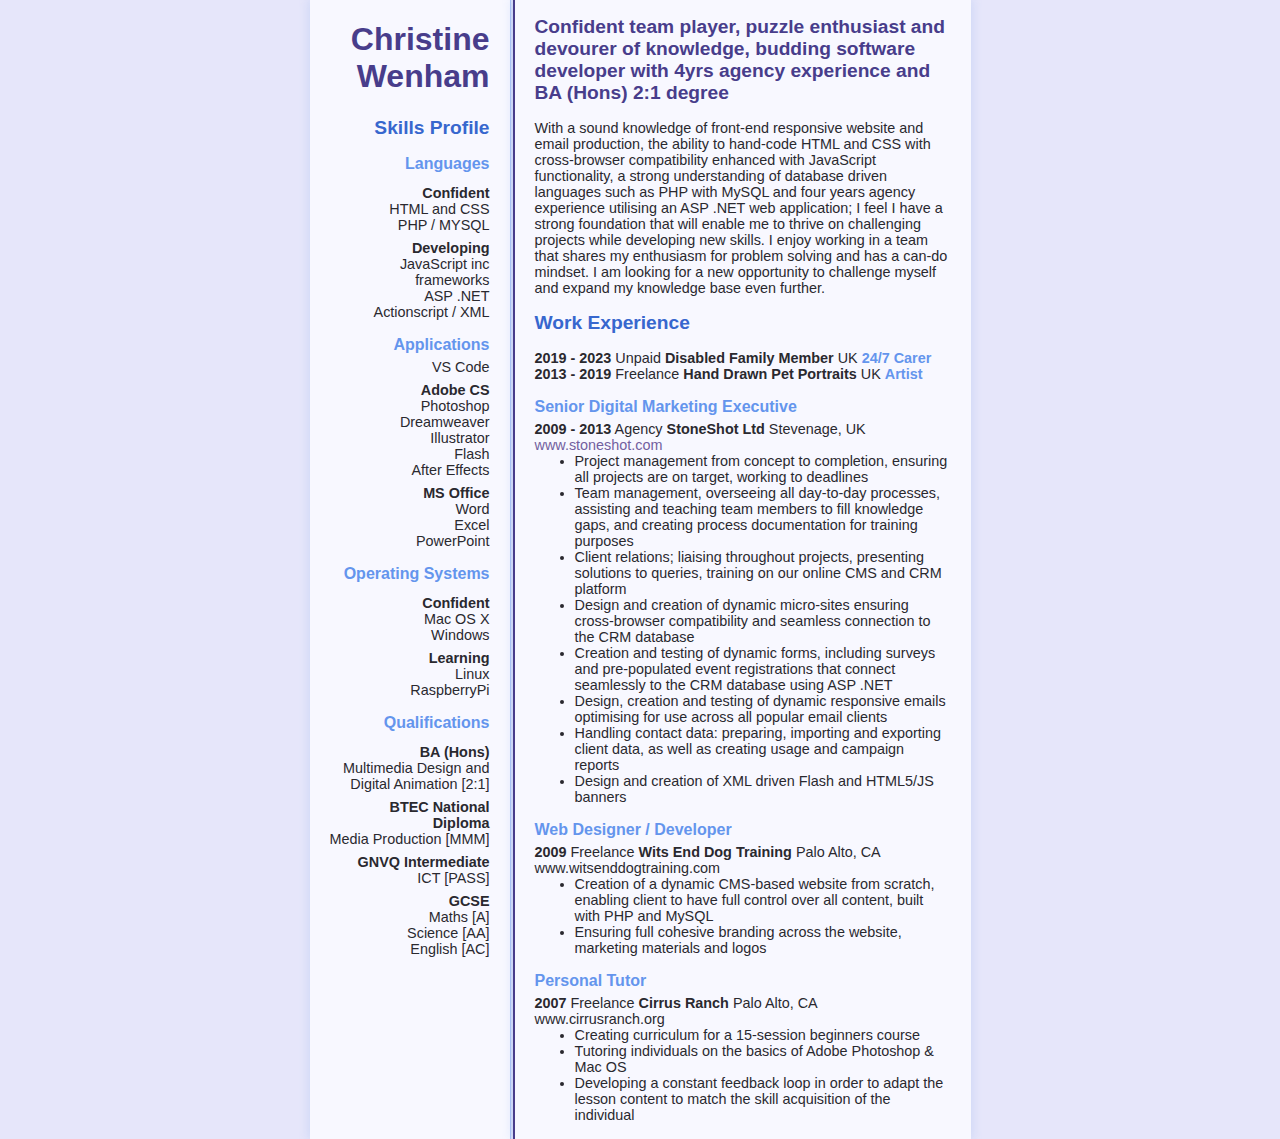
<file: index.html>
<!DOCTYPE html>
<html lang="en">
  <head>
    <meta charset="UTF-8" />
    <title>Christine Wenham CV</title>
    <link href="./styles.css" rel="stylesheet" />
  </head>
  <body>
    <div id="main" class="container">
    <div id="col-left" class="one">
    <h1>Christine Wenham</h1>

    <h2>Skills Profile</h2>
    <ul>
      <li>
        <h3>Languages</h3>
        <ul class="skills">
          <li><b>Confident</b>
            <ul>
              <li>HTML and CSS</li>
              <li>PHP / MYSQL</li>
            </ul>
          </li>
          <li><b>Developing</b>
            <ul>
              <li>JavaScript inc frameworks</li>
              <li>ASP .NET</li>
              <li>Actionscript / XML</li>
            </li>
          </ul>
            
        </ul>
      </li>

      <li>
        <h3>Applications</h3>
        <ul class="skills">
          <li>VS Code</li>

          <li><b>Adobe CS</b>
            <ul>
              <li>Photoshop</li>
              <li>Dreamweaver</li>
              <li>Illustrator</li>
              <li>Flash</li>
              <li>After Effects</li>
            </ul>
          </li>
          <li><b>MS Office</b>
            <ul>
              <li>Word</li>
              <li>Excel</li>
              <li>PowerPoint</li>
            </ul>
          </li>
        </ul>
      </li>

      <li>
        <h3>Operating Systems</h3>
        <ul class="skills">
          <li>
            <b>Confident</b>
            <ul>
              <li>Mac OS X</li>
              <li>Windows</li>
            </ul>
          </li>
          <li>
            <b>Learning</b>
            <ul>
              <li>Linux</li>
              <li>RaspberryPi</li>
            </ul>
          </li>
        </ul>
      </li>

      <li>
        <h3>Qualifications</h3>
        <ul class="skills">
          <li>
            <b>BA (Hons)</b>
            Multimedia Design and <br/>Digital Animation [2:1]
          </li>
          <li>
            <b>BTEC National Diploma</b>
            Media Production [MMM]
          </li>
          <li>
            <b>GNVQ Intermediate</b>
            ICT [PASS]
          </li>
          <li>
            <b>GCSE</b>
            <ul>
              <li>Maths [A]</li>
              <li>Science [AA]</li>
              <li>English [AC]</li>
            </ul>
          </li>
        </ul>
      </li>
    </ul>
  </div>
    
  <div id="col-right" class="two">

    <h2 id="tagline">Confident team player, puzzle enthusiast and devourer of knowledge, budding software developer with 4yrs agency experience and BA (Hons) 2:1 degree</h2>
    
    <p>With a sound knowledge of front-end responsive website and email production, the ability to hand-code HTML and CSS with cross-browser compatibility enhanced with JavaScript functionality, a strong understanding of database driven languages such as PHP with MySQL and four years agency experience utilising an ASP .NET web application; I feel I have a strong foundation that will enable me to thrive on challenging projects while developing new skills. I enjoy working in a team that shares my enthusiasm for problem solving and has a can-do mindset. I am looking for a new opportunity to challenge myself and expand my knowledge base even further.</p> 
    
    <h2>Work Experience </h2>
    <ul>
      <li>
        <b class="year">2019 - 2023</b> 
          Unpaid 
        <b class="company">Disabled Family Member</b> 
          UK 
          <b class="job-title">24/7 Carer</b>
      </li>
      <li>
        <b class="year">2013 - 2019</b> 
        Freelance 
        <b class="company">Hand Drawn Pet Portraits</b> 
        UK 
        <b class="job-title">Artist</b>
      </li>
      <li>
        <h3 class="job-title">Senior Digital Marketing Executive</h3> 
        <b class="year">2009 - 2013</b> Agency <b class="company">StoneShot Ltd</b> Stevenage, UK <br />
        <a class="link" href="https://www.stoneshot.com/learn/">www.stoneshot.com</a>
        <ul class="duties">
          <li>Project management from concept to completion, ensuring all projects are on target, working to deadlines </li>
          <li>Team management, overseeing all day-to-day processes, assisting and teaching team members to fill knowledge gaps, and creating process documentation for training purposes </li>
          <li>Client relations; liaising throughout projects, presenting solutions to queries, training on our online CMS and CRM platform </li>
          <li>Design and creation of dynamic micro-sites ensuring cross-browser compatibility and seamless connection to the CRM database</li>
          <li>Creation and testing of dynamic forms, including surveys and pre-populated event registrations that connect seamlessly to the CRM database using ASP .NET </li>
          <li>Design, creation and testing of dynamic responsive emails optimising for use across all popular email clients </li>
          <li>Handling contact data: preparing, importing and exporting client data, as well as creating usage and campaign reports</li>
          <li>Design and creation of XML driven Flash and HTML5/JS banners</li>
        </ul> 
      </li>
      <li>
        <h3 class="job-title">Web Designer / Developer</h3>
        <b class="year">2009</b> Freelance <b class="company">Wits End Dog Training</b> Palo Alto, CA <br />
        www.witsenddogtraining.com 
         
        <ul class="duties">
          <li>Creation of a dynamic CMS-based website from scratch, enabling client to have full control over all content, built with PHP and MySQL</li>
          <li>Ensuring full cohesive branding across the website, marketing materials and logos </li>
        </ul>
      </li> 
      <li>
        <h3 class="job-title">Personal Tutor </h3>
        <b class="year">2007</b> Freelance <b class="company">Cirrus Ranch</b> Palo Alto, CA <br />
        www.cirrusranch.org
        
        <ul class="duties">
          <li>Creating curriculum for a 15-session beginners course</li>
          <li>Tutoring individuals on the basics of Adobe Photoshop & Mac OS</li>
          <li>Developing a constant feedback loop in order to adapt the lesson content to match the skill acquisition of the individual</li>
        </ul>
      </li>
    
    </ul>
  </div>
  </div>
  </body>
</html>
</file>
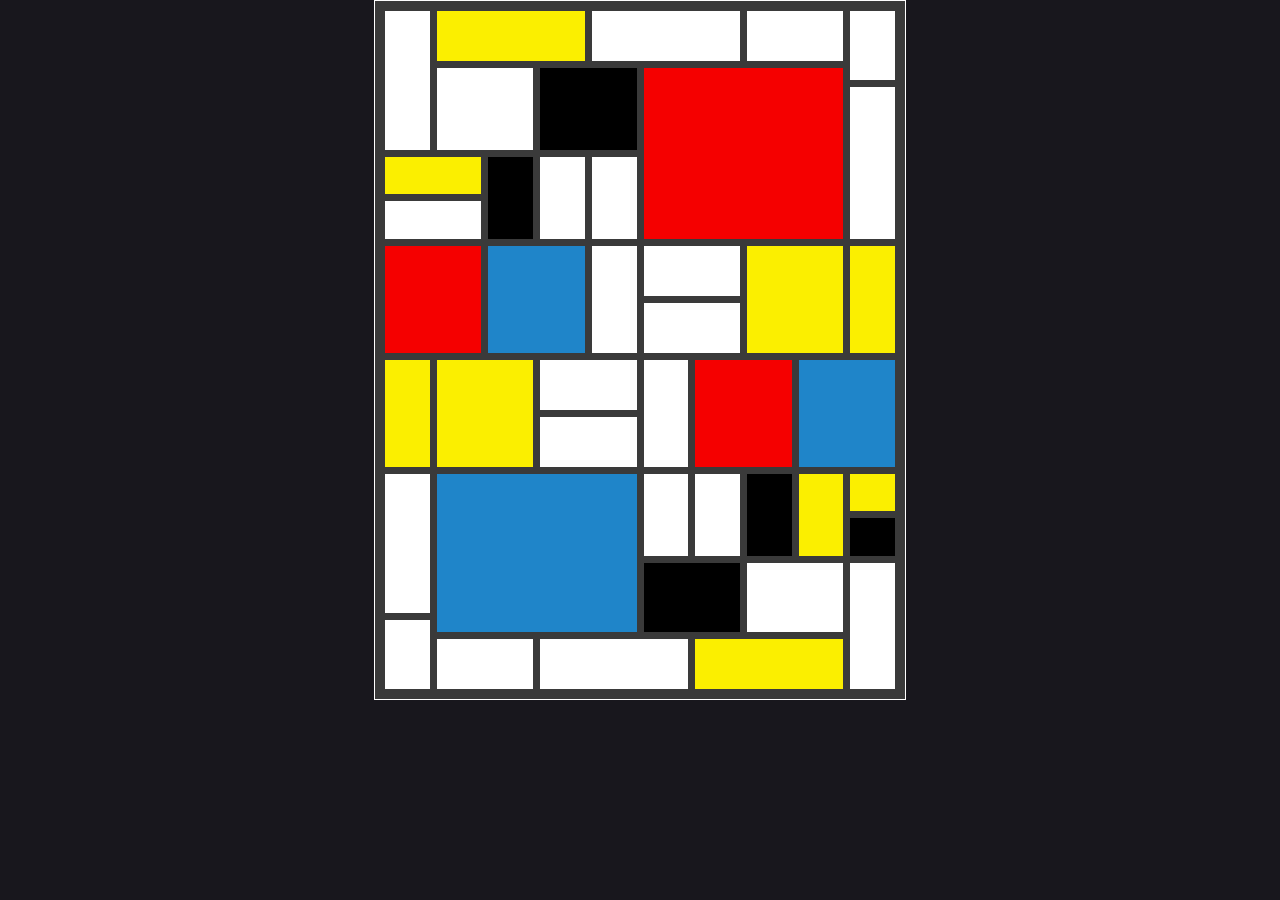
<file: grid-art/index.html>
<!DOCTYPE html>
<html lang="en">
  <head>
    <meta charset="UTF-8" />
    <meta name="viewport" content="width=device-width, initial-scale=1.0" />
    <title>Grid Placement</title>
    <style>
      body {
        padding: 0;
        margin: 0;
        background-color: rgb(24, 23, 29);
      }
      .main {
        display: flex;
        justify-content: center;
        align-items: center;
      }
      .container {
        border: 1px solid white;
        height: 678px;
        width: 510px;
        background-color: rgb(58, 58, 58);
        display: grid;
        padding: 10px;
        gap: 7px;
        grid-template-columns: repeat(10, 1fr);
        grid-template-rows:
          1fr 0.25fr 1.25fr repeat(2, 0.75fr) repeat(4, 1fr) repeat(2, 0.75fr)
          1fr 0.25fr 1fr;
        grid-template-areas:
          "wht1 ylw1 ylw1 ylw1 wht2 wht2 wht2 wht3 wht3 wht4"
          "wht1 wht5 wht5 blk1 blk1 red1 red1 red1 red1 wht4"
          "wht1 wht5 wht5 blk1 blk1 red1 red1 red1 red1 wht6"
          "ylw2 ylw2 blk2 wht7 wht8 red1 red1 red1 red1 wht6"
          "wht9 wht9 blk2 wht7 wht8 red1 red1 red1 red1 wht6"
          "red2 red2 blu1 blu1 wt10 wt11 wt11 ylw3 ylw3 ylw4"
          "red2 red2 blu1 blu1 wt10 wt12 wt12 ylw3 ylw3 ylw4"
          "ylw5 ylw6 ylw6 wt13 wt13 wt14 red3 red3 blu2 blu2"
          "ylw5 ylw6 ylw6 wt15 wt15 wt14 red3 red3 blu2 blu2"
          "wt16 blu3 blu3 blu3 blu3 wt17 wt18 blk3 ylw7 ylw8"
          "wt16 blu3 blu3 blu3 blu3 wt17 wt18 blk3 ylw7 blk4"
          "wt16 blu3 blu3 blu3 blu3 blk5 blk5 wt19 wt19 wt20"
          "wt21 blu3 blu3 blu3 blu3 blk5 blk5 wt19 wt19 wt20"
          "wt21 wt22 wt22 wt23 wt23 wt23 ylw9 ylw9 ylw9 wt20";
      }

      .yellow {
        background-color: rgb(251, 239, 0);
      }
      .blue {
        background-color: rgb(31, 133, 201);
      }
      .red {
        background-color: rgb(245, 0, 0);
      }
      .black {
        background-color: black;
      }
      .white {
        background-color: white;
      }
      #y1 {
        grid-area: ylw1;
      }
      #y2 {
        grid-area: ylw2;
      }
      #y3 {
        grid-area: ylw3;
      }
      #y4 {
        grid-area: ylw4;
      }
      #y5 {
        grid-area: ylw5;
      }
      #y6 {
        grid-area: ylw6;
      }
      #y7 {
        grid-area: ylw7;
      }
      #y8 {
        grid-area: ylw8;
      }
      #y9 {
        grid-area: ylw9;
      }

      #b1 {
        grid-area: blk1;
      }
      #b2 {
        grid-area: blk2;
      }
      #b3 {
        grid-area: blk3;
      }
      #b4 {
        grid-area: blk4;
      }
      #b5 {
        grid-area: blk5;
      }

      #u1 {
        grid-area: blu1;
      }
      #u2 {
        grid-area: blu2;
      }
      #u3 {
        grid-area: blu3;
      }

      #r1 {
        grid-area: red1;
      }
      #r2 {
        grid-area: red2;
      }
      #r3 {
        grid-area: red3;
      }

      #w1 {
        grid-area: wht1;
      }
      #w2 {
        grid-area: wht2;
      }
      #w3 {
        grid-area: wht3;
      }
      #w4 {
        grid-area: wht4;
      }
      #w5 {
        grid-area: wht5;
      }
      #w6 {
        grid-area: wht6;
      }
      #w7 {
        grid-area: wht7;
      }
      #w8 {
        grid-area: wht8;
      }
      #w9 {
        grid-area: wht9;
      }

      #w10 {
        grid-area: wt10;
      }
      #w11 {
        grid-area: wt11;
      }
      #w12 {
        grid-area: wt12;
      }
      #w13 {
        grid-area: wt13;
      }
      #w14 {
        grid-area: wt14;
      }
      #w15 {
        grid-area: wt15;
      }
      #w16 {
        grid-area: wt16;
      }
      #w17 {
        grid-area: wt17;
      }
      #w18 {
        grid-area: wt18;
      }

      #w19 {
        grid-area: wt19;
      }
      #w20 {
        grid-area: wt20;
      }
      #w21 {
        grid-area: wt21;
      }
      #w22 {
        grid-area: wt22;
      }
      #w23 {
        grid-area: wt23;
      }
    </style>
  </head>

  <body>
    <div class="main">
      <div class="container">
        <div class="yellow" id="y1"></div>
        <div class="yellow" id="y2"></div>
        <div class="yellow" id="y3"></div>
        <div class="yellow" id="y4"></div>
        <div class="yellow" id="y5"></div>
        <div class="yellow" id="y6"></div>
        <div class="yellow" id="y7"></div>
        <div class="yellow" id="y8"></div>
        <div class="yellow" id="y9"></div>

        <div class="black" id="b1"></div>
        <div class="black" id="b2"></div>
        <div class="black" id="b3"></div>
        <div class="black" id="b4"></div>
        <div class="black" id="b5"></div>

        <div class="blue" id="u1"></div>
        <div class="blue" id="u2"></div>
        <div class="blue" id="u3"></div>

        <div class="red" id="r1"></div>
        <div class="red" id="r2"></div>
        <div class="red" id="r3"></div>

        <div class="white" id="w1"></div>
        <div class="white" id="w2"></div>
        <div class="white" id="w3"></div>
        <div class="white" id="w4"></div>
        <div class="white" id="w5"></div>
        <div class="white" id="w6"></div>
        <div class="white" id="w7"></div>
        <div class="white" id="w8"></div>
        <div class="white" id="w9"></div>
        <div class="white" id="w10"></div>
        <div class="white" id="w11"></div>
        <div class="white" id="w12"></div>
        <div class="white" id="w13"></div>
        <div class="white" id="w14"></div>
        <div class="white" id="w15"></div>
        <div class="white" id="w16"></div>
        <div class="white" id="w17"></div>
        <div class="white" id="w18"></div>
        <div class="white" id="w19"></div>
        <div class="white" id="w20"></div>
        <div class="white" id="w21"></div>
        <div class="white" id="w22"></div>
        <div class="white" id="w23"></div>
      </div>
    </div>
  </body>
</html>
</file>
<file: styles.css>
html {
    font: size 15px;
    font-family: 'Trebuchet MS', 'Lucida Sans Unicode', 'Lucida Grande', 'Lucida Sans', Arial, sans-serif;
color:rgb(42, 41, 47);
background-color:lavender;
margin:0; padding:0;
}

body {
    margin:0;
    padding:0;

}

h1, h2#tagline {
color:darkslateblue;
}

h2 {
    color: rgb(55, 103, 206);
    font-size: 1.2rem;
}
h3 {
    font-size: 1rem;
    margin-bottom:5px;
    color:cornflowerblue;
}
b.job-title {
    color:cornflowerblue;

}
a.link {
    color:rgb(114, 95, 160);
    text-decoration: none;
}


p, li {
    font-size: 0.9rem;
}
ul {
    list-style: none;
    padding-left:0;
}


ul.duties {
    list-style:disc;
    padding-left:40px;
}

ul.skills b {
    display:block;
    padding-top:7px;
}

.container {    
    display: flex;
    justify-content: center;
    gap:2px;
}


.one {
    flex-basis:10rem;
    text-align: right;
    background-color: ghostwhite;
    box-shadow: 0 0 10px 1px rgb(100, 149, 237, 0.2);
    border-right: 1px solid rgb(100, 149, 237, 0.5);
    padding:0 20px;
}
.two {
    flex-basis:26rem;
    background-color: ghostwhite;
    box-shadow: 0 0 10px 1px rgb(100, 149, 237, 0.2);
    border-left: 2px solid darkslateblue;
    padding:0 20px;
}

@media (max-width:800px) {
    .container > div {
        flex-basis:content;
    }
}
</file>
